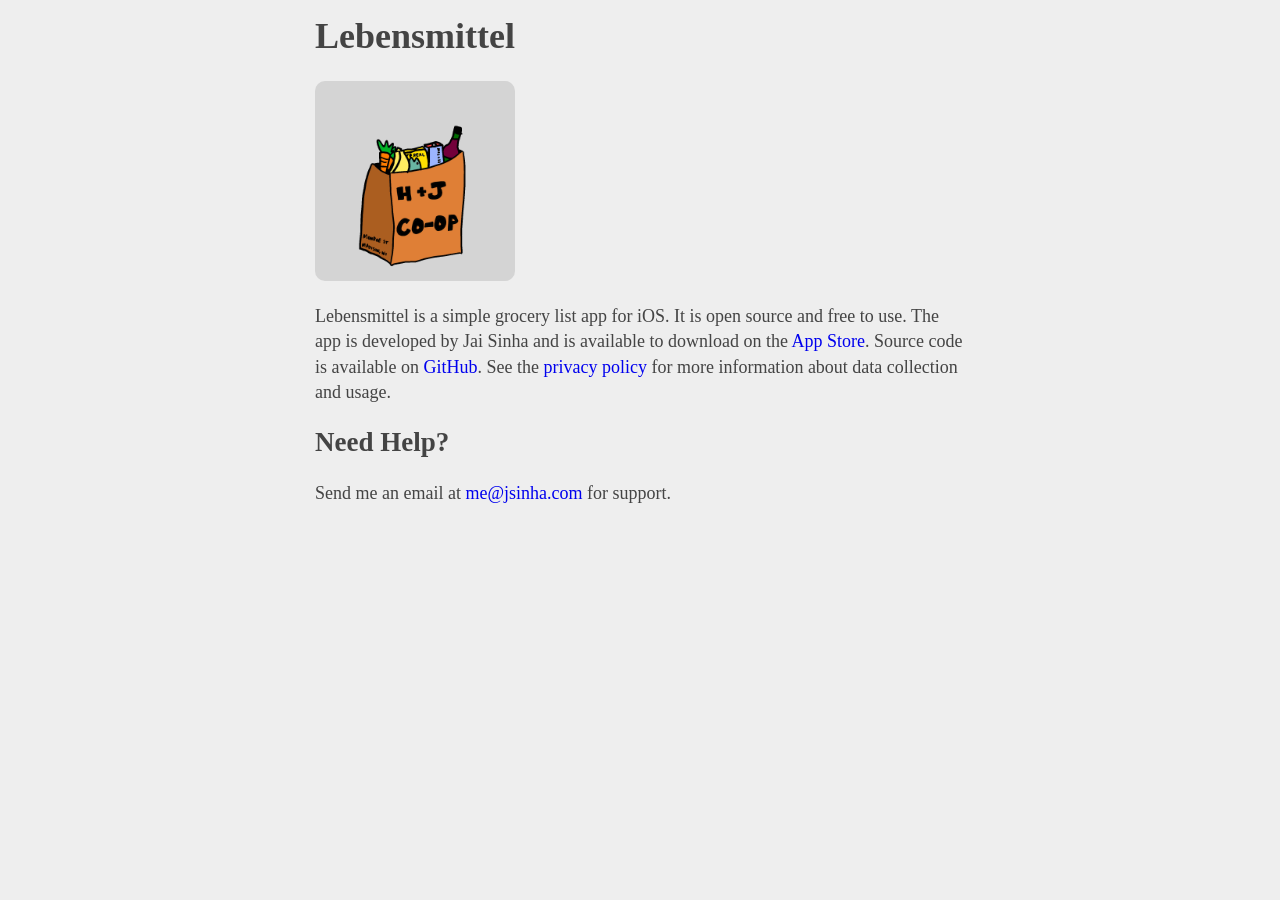
<file: source/index.html>
<!doctype html>
<html>
	<head>
		<meta charset="utf-8" />
		<meta name="viewport" content="width=device-width" />
		<title>Lebensmittel</title>
		<link rel="stylesheet" href="styles.css" />
		<link rel="icon" type="image/x-icon" href="favicon.ico" />
	</head>
	<body>
		<h1>Lebensmittel</h1>
		<img src="icon.jpg" width="200" height="200" alt="Lebensmittel Icon" />
		<p>
			Lebensmittel is a simple grocery list app for iOS. It is open source and free to use.
			The app is developed by Jai Sinha and is available to download on the
			<a target="_blank" href="https://apps.apple.com/us/app/lebensmittel/id6758101937">
				App Store</a
			>. Source code is available on
			<a target="_blank" href="https://github.com/jai-sinha/lebensmittel">GitHub</a>. See the
			<a href="privacy.html">privacy policy</a> for more information about data collection and
			usage.
		</p>
		<h2>Need Help?</h2>
		<p>
			Send me an email at <a href="mailto:me@jsinha.com">me@jsinha.com</a> for
			support.
		</p>
	</body>
</html>
</file>
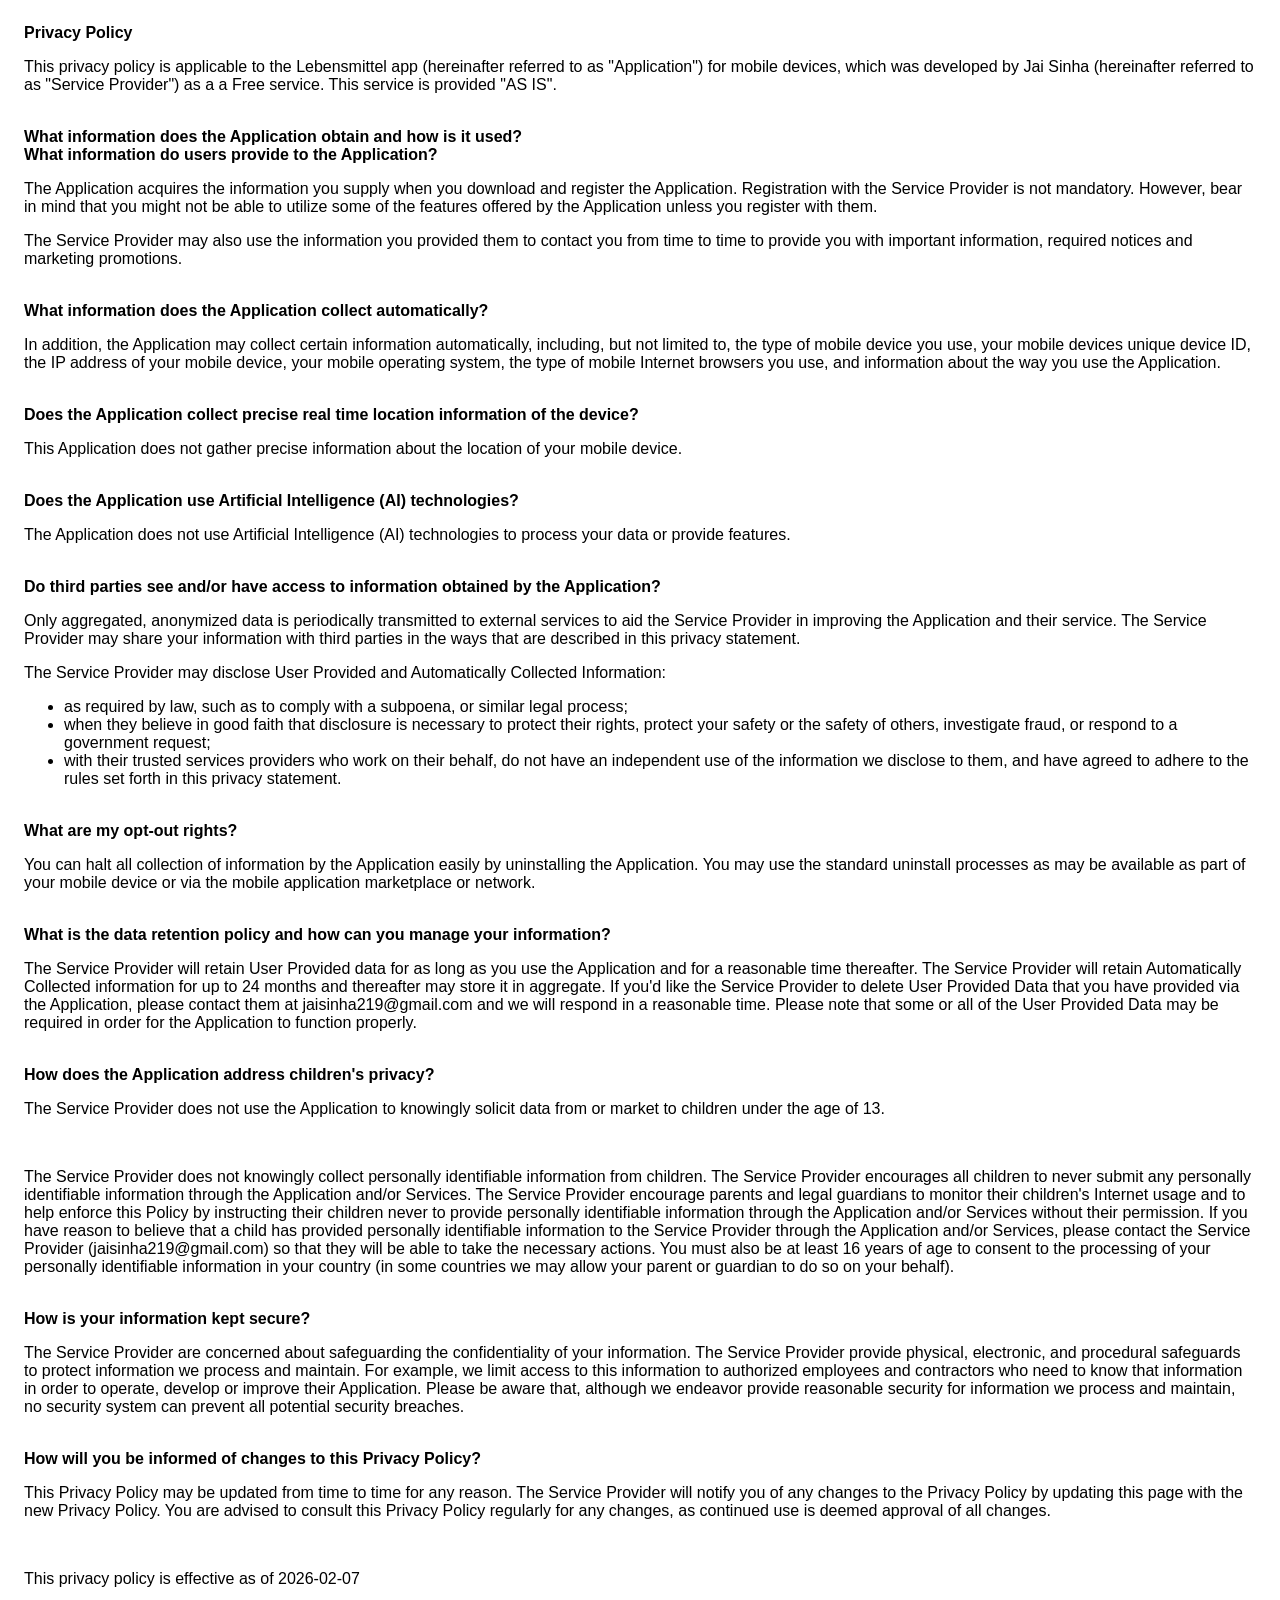
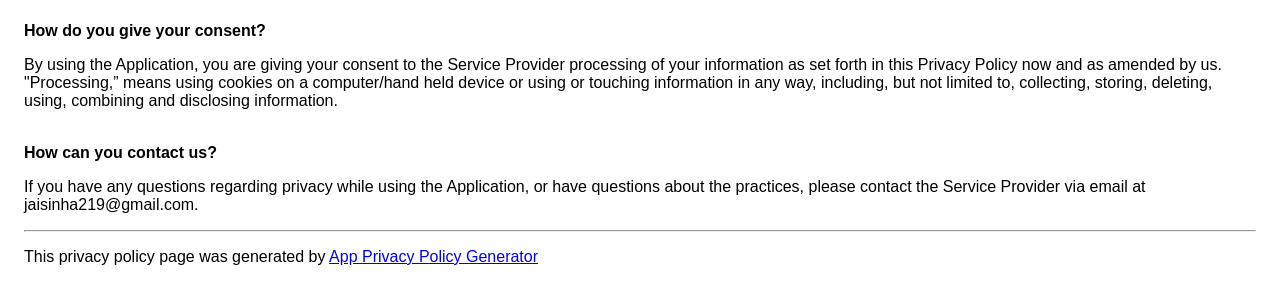
<file: privacy.html>
<!doctype html>
<html>
	<head>
		<meta charset="utf-8" />
		<meta name="viewport" content="width=device-width" />
		<title>Privacy Policy</title>
		<style>
			body {
				font-family: "Helvetica Neue", Helvetica, Arial, sans-serif;
				padding: 1em;
			}
		</style>
	</head>
	<body>
		<strong>Privacy Policy</strong>
		<p>
			This privacy policy is applicable to the Lebensmittel app (hereinafter referred to as
			"Application") for mobile devices, which was developed by Jai Sinha (hereinafter
			referred to as "Service Provider") as a a Free service. This service is provided "AS
			IS".
		</p>
		<br /><strong>What information does the Application obtain and how is it used?</strong
		><br /><strong>What information do users provide to the Application?</strong>
		<p>
			The Application acquires the information you supply when you download and register the
			Application. Registration with the Service Provider is not mandatory. However, bear in
			mind that you might not be able to utilize some of the features offered by the
			Application unless you register with them.
		</p>
		<p>
			The Service Provider may also use the information you provided them to contact you from
			time to time to provide you with important information, required notices and marketing
			promotions.
		</p>
		<br /><strong>What information does the Application collect automatically?</strong>
		<p>
			In addition, the Application may collect certain information automatically, including,
			but not limited to, the type of mobile device you use, your mobile devices unique device
			ID, the IP address of your mobile device, your mobile operating system, the type of
			mobile Internet browsers you use, and information about the way you use the Application.
		</p>
		<br /><strong
			>Does the Application collect precise real time location information of the
			device?</strong
		>
		<p>
			This Application does not gather precise information about the location of your mobile
			device.
		</p>
		<div style="display: none">
			<p>
				This Application collects your device's location, which helps the Service Provider
				determine your approximate geographical location and make use of in below ways:
			</p>
			<ul>
				<li>
					Geolocation Services: The Service Provider utilizes location data to provide
					features such as personalized content, relevant recommendations, and
					location-based services.
				</li>
				<li>
					Analytics and Improvements: Aggregated and anonymized location data helps the
					Service Provider to analyze user behavior, identify trends, and improve the
					overall performance and functionality of the Application.
				</li>
				<li>
					Third-Party Services: Periodically, the Service Provider may transmit anonymized
					location data to external services. These services assist them in enhancing the
					Application and optimizing their offerings.
				</li>
			</ul>
		</div>
		<br /><strong>Does the Application use Artificial Intelligence (AI) technologies?</strong>
		<p>
			The Application does not use Artificial Intelligence (AI) technologies to process your
			data or provide features.
		</p>
		<div style="display: none">
			<p>
				The Application uses Artificial Intelligence (AI) technologies to enhance user
				experience and provide certain features. The AI components may process user data in
				the following ways:
			</p>
			<ul>
				<li>
					Personalized Content: AI may analyze your usage patterns to deliver content
					tailored to your preferences and behavior.
				</li>
				<li>
					Recommendations: AI may suggest features, services, or content based on your
					interactions within the Application.
				</li>
				<li>
					Automated Functionalities: Certain app features may be powered by AI to automate
					tasks or improve efficiency.
				</li>
				<li>
					Data Protection: All AI processing is performed in accordance with this privacy
					policy and applicable laws, ensuring your data is handled securely and
					responsibly.
				</li>
			</ul>
		</div>
		<br /><strong
			>Do third parties see and/or have access to information obtained by the
			Application?</strong
		>
		<p>
			Only aggregated, anonymized data is periodically transmitted to external services to aid
			the Service Provider in improving the Application and their service. The Service
			Provider may share your information with third parties in the ways that are described in
			this privacy statement.
		</p>
		<!---->
		<p>
			The Service Provider may disclose User Provided and Automatically Collected Information:
		</p>
		<ul>
			<li>
				as required by law, such as to comply with a subpoena, or similar legal process;
			</li>
			<li>
				when they believe in good faith that disclosure is necessary to protect their
				rights, protect your safety or the safety of others, investigate fraud, or respond
				to a government request;
			</li>
			<li>
				with their trusted services providers who work on their behalf, do not have an
				independent use of the information we disclose to them, and have agreed to adhere to
				the rules set forth in this privacy statement.
			</li>
		</ul>
		<p></p>
		<br /><strong>What are my opt-out rights?</strong>
		<p>
			You can halt all collection of information by the Application easily by uninstalling the
			Application. You may use the standard uninstall processes as may be available as part of
			your mobile device or via the mobile application marketplace or network.
		</p>
		<br /><strong
			>What is the data retention policy and how can you manage your information?</strong
		>
		<p>
			The Service Provider will retain User Provided data for as long as you use the
			Application and for a reasonable time thereafter. The Service Provider will retain
			Automatically Collected information for up to 24 months and thereafter may store it in
			aggregate. If you'd like the Service Provider to delete User Provided Data that you have
			provided via the Application, please contact them at jaisinha219@gmail.com and we will
			respond in a reasonable time. Please note that some or all of the User Provided Data may
			be required in order for the Application to function properly.
		</p>
		<br /><strong>How does the Application address children's privacy?</strong>
		<p>
			The Service Provider does not use the Application to knowingly solicit data from or
			market to children under the age of 13.
		</p>
		<!---->
		<div>
			<br />
			<p>
				The Service Provider does not knowingly collect personally identifiable information
				from children. The Service Provider encourages all children to never submit any
				personally identifiable information through the Application and/or Services. The
				Service Provider encourage parents and legal guardians to monitor their children's
				Internet usage and to help enforce this Policy by instructing their children never
				to provide personally identifiable information through the Application and/or
				Services without their permission. If you have reason to believe that a child has
				provided personally identifiable information to the Service Provider through the
				Application and/or Services, please contact the Service Provider
				(jaisinha219@gmail.com) so that they will be able to take the necessary actions. You
				must also be at least 16 years of age to consent to the processing of your
				personally identifiable information in your country (in some countries we may allow
				your parent or guardian to do so on your behalf).
			</p>
		</div>
		<br /><strong>How is your information kept secure?</strong>
		<p>
			The Service Provider are concerned about safeguarding the confidentiality of your
			information. The Service Provider provide physical, electronic, and procedural
			safeguards to protect information we process and maintain. For example, we limit access
			to this information to authorized employees and contractors who need to know that
			information in order to operate, develop or improve their Application. Please be aware
			that, although we endeavor provide reasonable security for information we process and
			maintain, no security system can prevent all potential security breaches.
		</p>
		<br /><strong>How will you be informed of changes to this Privacy Policy?</strong>
		<p>
			This Privacy Policy may be updated from time to time for any reason. The Service
			Provider will notify you of any changes to the Privacy Policy by updating this page with
			the new Privacy Policy. You are advised to consult this Privacy Policy regularly for any
			changes, as continued use is deemed approval of all changes.
		</p>
		<br />
		<p>This privacy policy is effective as of 2026-02-07</p>
		<br /><strong>How do you give your consent?</strong>
		<p>
			By using the Application, you are giving your consent to the Service Provider processing
			of your information as set forth in this Privacy Policy now and as amended by us.
			"Processing,” means using cookies on a computer/hand held device or using or touching
			information in any way, including, but not limited to, collecting, storing, deleting,
			using, combining and disclosing information.
		</p>
		<br /><strong>How can you contact us?</strong>
		<p>
			If you have any questions regarding privacy while using the Application, or have
			questions about the practices, please contact the Service Provider via email at
			jaisinha219@gmail.com.
		</p>
		<hr />
		<p>
			This privacy policy page was generated by
			<a
				href="https://app-privacy-policy-generator.nisrulz.com/"
				target="_blank"
				rel="noopener noreferrer"
				>App Privacy Policy Generator</a
			>
		</p>
	</body>
</html>
</file>
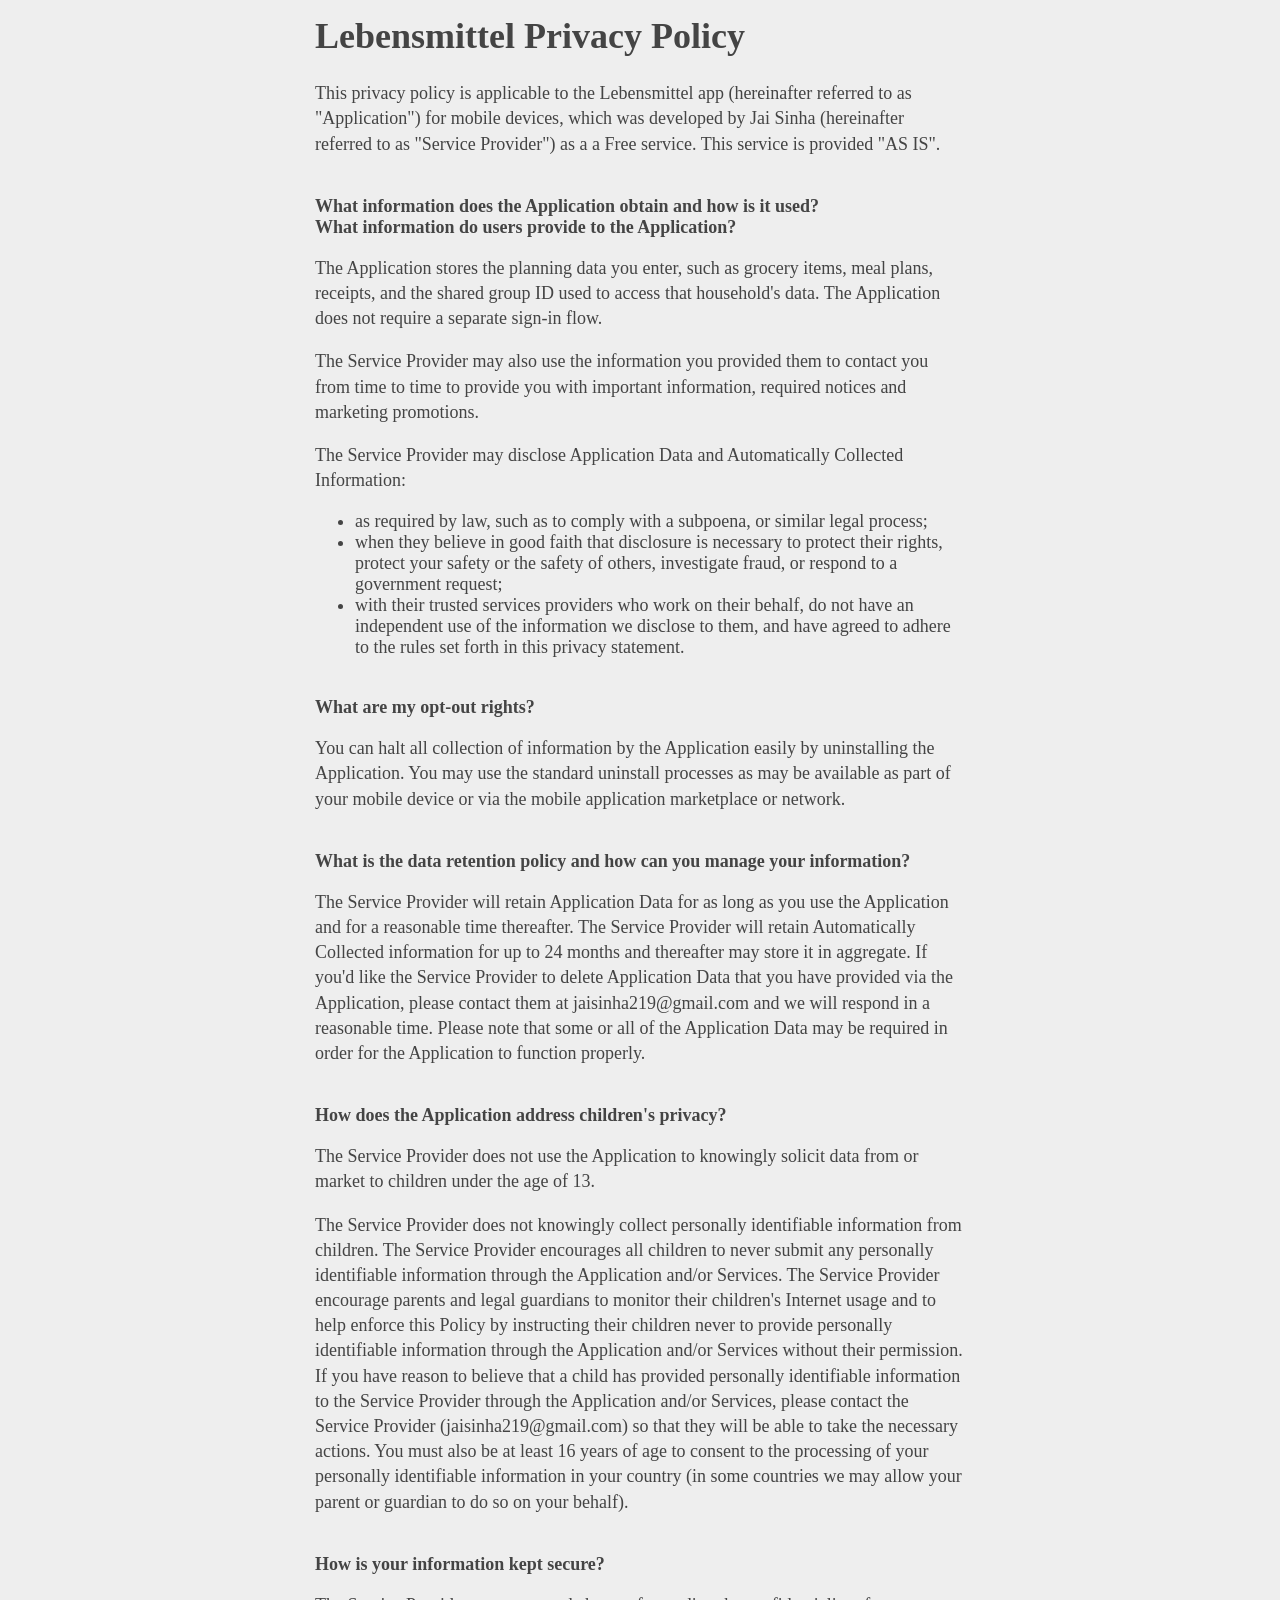
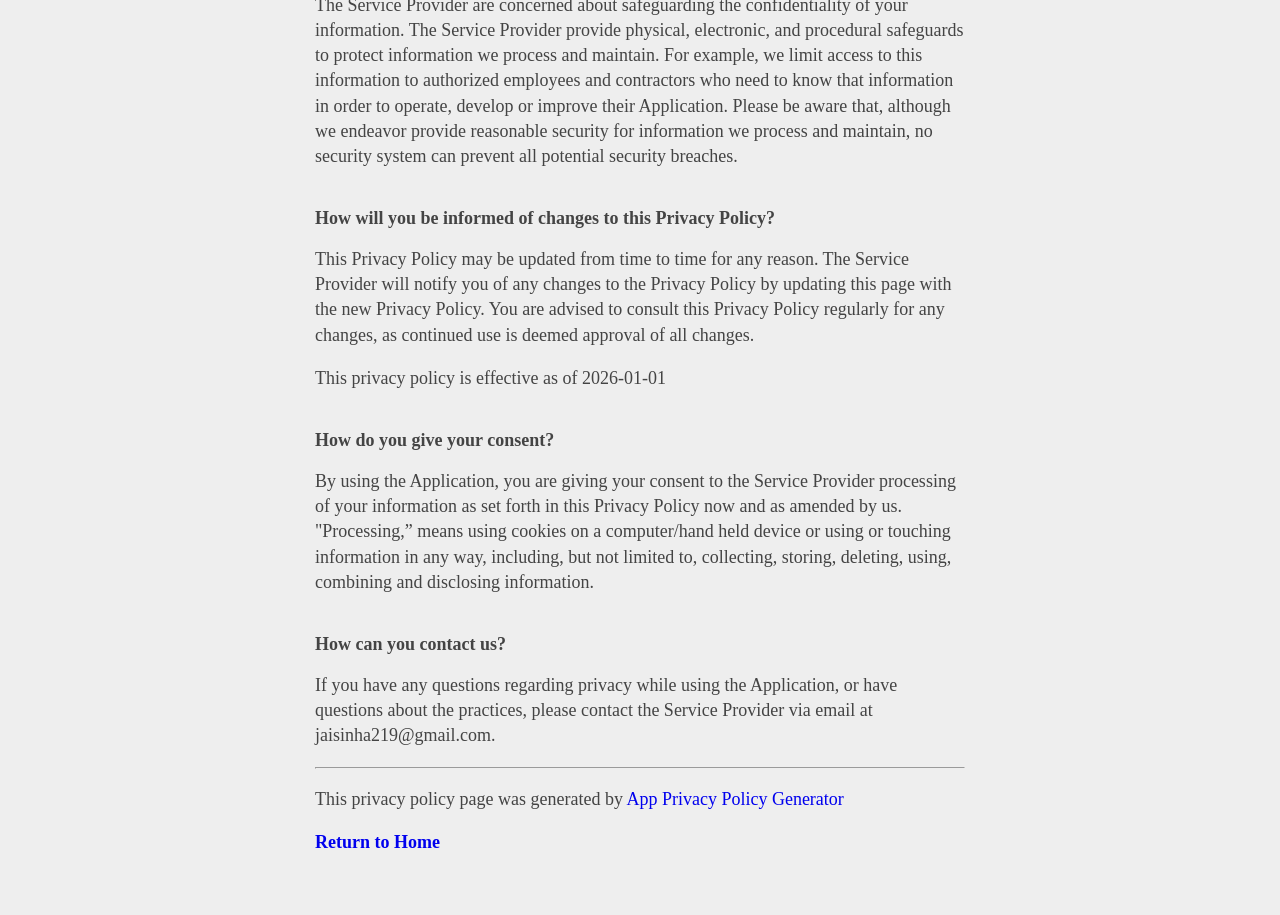
<file: source/privacy.html>
<!doctype html>
<html>
	<head>
		<meta charset="utf-8" />
		<meta name="viewport" content="width=device-width" />
		<title>Privacy Policy</title>
		<link rel="stylesheet" href="styles.css" />
	</head>
	<body>
		<h1>Lebensmittel Privacy Policy</h1>
		<p>
			This privacy policy is applicable to the Lebensmittel app (hereinafter referred to as
			"Application") for mobile devices, which was developed by Jai Sinha (hereinafter
			referred to as "Service Provider") as a a Free service. This service is provided "AS
			IS".
		</p>
		<br /><strong>What information does the Application obtain and how is it used?</strong
		><br /><strong>What information do users provide to the Application?</strong>
		<p>
			The Application stores the planning data you enter, such as grocery items, meal plans,
			receipts, and the shared group ID used to access that household's data. The Application
			does not require a separate sign-in flow.
		</p>
		<p>
			The Service Provider may also use the information you provided them to contact you from
			time to time to provide you with important information, required notices and marketing
			promotions.
		</p>
		<!---->
		<p>
			The Service Provider may disclose Application Data and Automatically Collected
			Information:
		</p>
		<ul>
			<li>
				as required by law, such as to comply with a subpoena, or similar legal process;
			</li>
			<li>
				when they believe in good faith that disclosure is necessary to protect their
				rights, protect your safety or the safety of others, investigate fraud, or respond
				to a government request;
			</li>
			<li>
				with their trusted services providers who work on their behalf, do not have an
				independent use of the information we disclose to them, and have agreed to adhere to
				the rules set forth in this privacy statement.
			</li>
		</ul>
		<p></p>
		<br /><strong>What are my opt-out rights?</strong>
		<p>
			You can halt all collection of information by the Application easily by uninstalling the
			Application. You may use the standard uninstall processes as may be available as part of
			your mobile device or via the mobile application marketplace or network.
		</p>
		<br /><strong
			>What is the data retention policy and how can you manage your information?</strong
		>
		<p>
			The Service Provider will retain Application Data for as long as you use the Application
			and for a reasonable time thereafter. The Service Provider will retain Automatically
			Collected information for up to 24 months and thereafter may store it in aggregate. If
			you'd like the Service Provider to delete Application Data that you have provided via
			the Application, please contact them at jaisinha219@gmail.com and we will respond in a
			reasonable time. Please note that some or all of the Application Data may be required in
			order for the Application to function properly.
		</p>
		<br /><strong>How does the Application address children's privacy?</strong>
		<p>
			The Service Provider does not use the Application to knowingly solicit data from or
			market to children under the age of 13.
		</p>
		<!---->
		<div>
			<p>
				The Service Provider does not knowingly collect personally identifiable information
				from children. The Service Provider encourages all children to never submit any
				personally identifiable information through the Application and/or Services. The
				Service Provider encourage parents and legal guardians to monitor their children's
				Internet usage and to help enforce this Policy by instructing their children never
				to provide personally identifiable information through the Application and/or
				Services without their permission. If you have reason to believe that a child has
				provided personally identifiable information to the Service Provider through the
				Application and/or Services, please contact the Service Provider
				(jaisinha219@gmail.com) so that they will be able to take the necessary actions. You
				must also be at least 16 years of age to consent to the processing of your
				personally identifiable information in your country (in some countries we may allow
				your parent or guardian to do so on your behalf).
			</p>
		</div>
		<br /><strong>How is your information kept secure?</strong>
		<p>
			The Service Provider are concerned about safeguarding the confidentiality of your
			information. The Service Provider provide physical, electronic, and procedural
			safeguards to protect information we process and maintain. For example, we limit access
			to this information to authorized employees and contractors who need to know that
			information in order to operate, develop or improve their Application. Please be aware
			that, although we endeavor provide reasonable security for information we process and
			maintain, no security system can prevent all potential security breaches.
		</p>
		<br /><strong>How will you be informed of changes to this Privacy Policy?</strong>
		<p>
			This Privacy Policy may be updated from time to time for any reason. The Service
			Provider will notify you of any changes to the Privacy Policy by updating this page with
			the new Privacy Policy. You are advised to consult this Privacy Policy regularly for any
			changes, as continued use is deemed approval of all changes.
		</p>
		<p>This privacy policy is effective as of 2026-01-01</p>
		<br /><strong>How do you give your consent?</strong>
		<p>
			By using the Application, you are giving your consent to the Service Provider processing
			of your information as set forth in this Privacy Policy now and as amended by us.
			"Processing,” means using cookies on a computer/hand held device or using or touching
			information in any way, including, but not limited to, collecting, storing, deleting,
			using, combining and disclosing information.
		</p>
		<br /><strong>How can you contact us?</strong>
		<p>
			If you have any questions regarding privacy while using the Application, or have
			questions about the practices, please contact the Service Provider via email at
			jaisinha219@gmail.com.
		</p>
		<hr />
		<p>
			This privacy policy page was generated by
			<a
				href="https://app-privacy-policy-generator.nisrulz.com/"
				target="_blank"
				rel="noopener noreferrer"
				>App Privacy Policy Generator</a
			>
		</p>
		<strong><a href="index.html">Return to Home</a></strong>
	</body>
</html>
</file>
<file: source/styles.css>
body {
	font-size: 18px;
	background-color: #eeeeee;
	color: #444;
	max-width: 650px;
	margin: 60px auto;
	padding: 0 20px;
	margin-top: -0.5em;
}

p,
a {
	line-height: 1.4;
	text-decoration: none;
}

img {
	border-radius: 10px;
}
</file>
